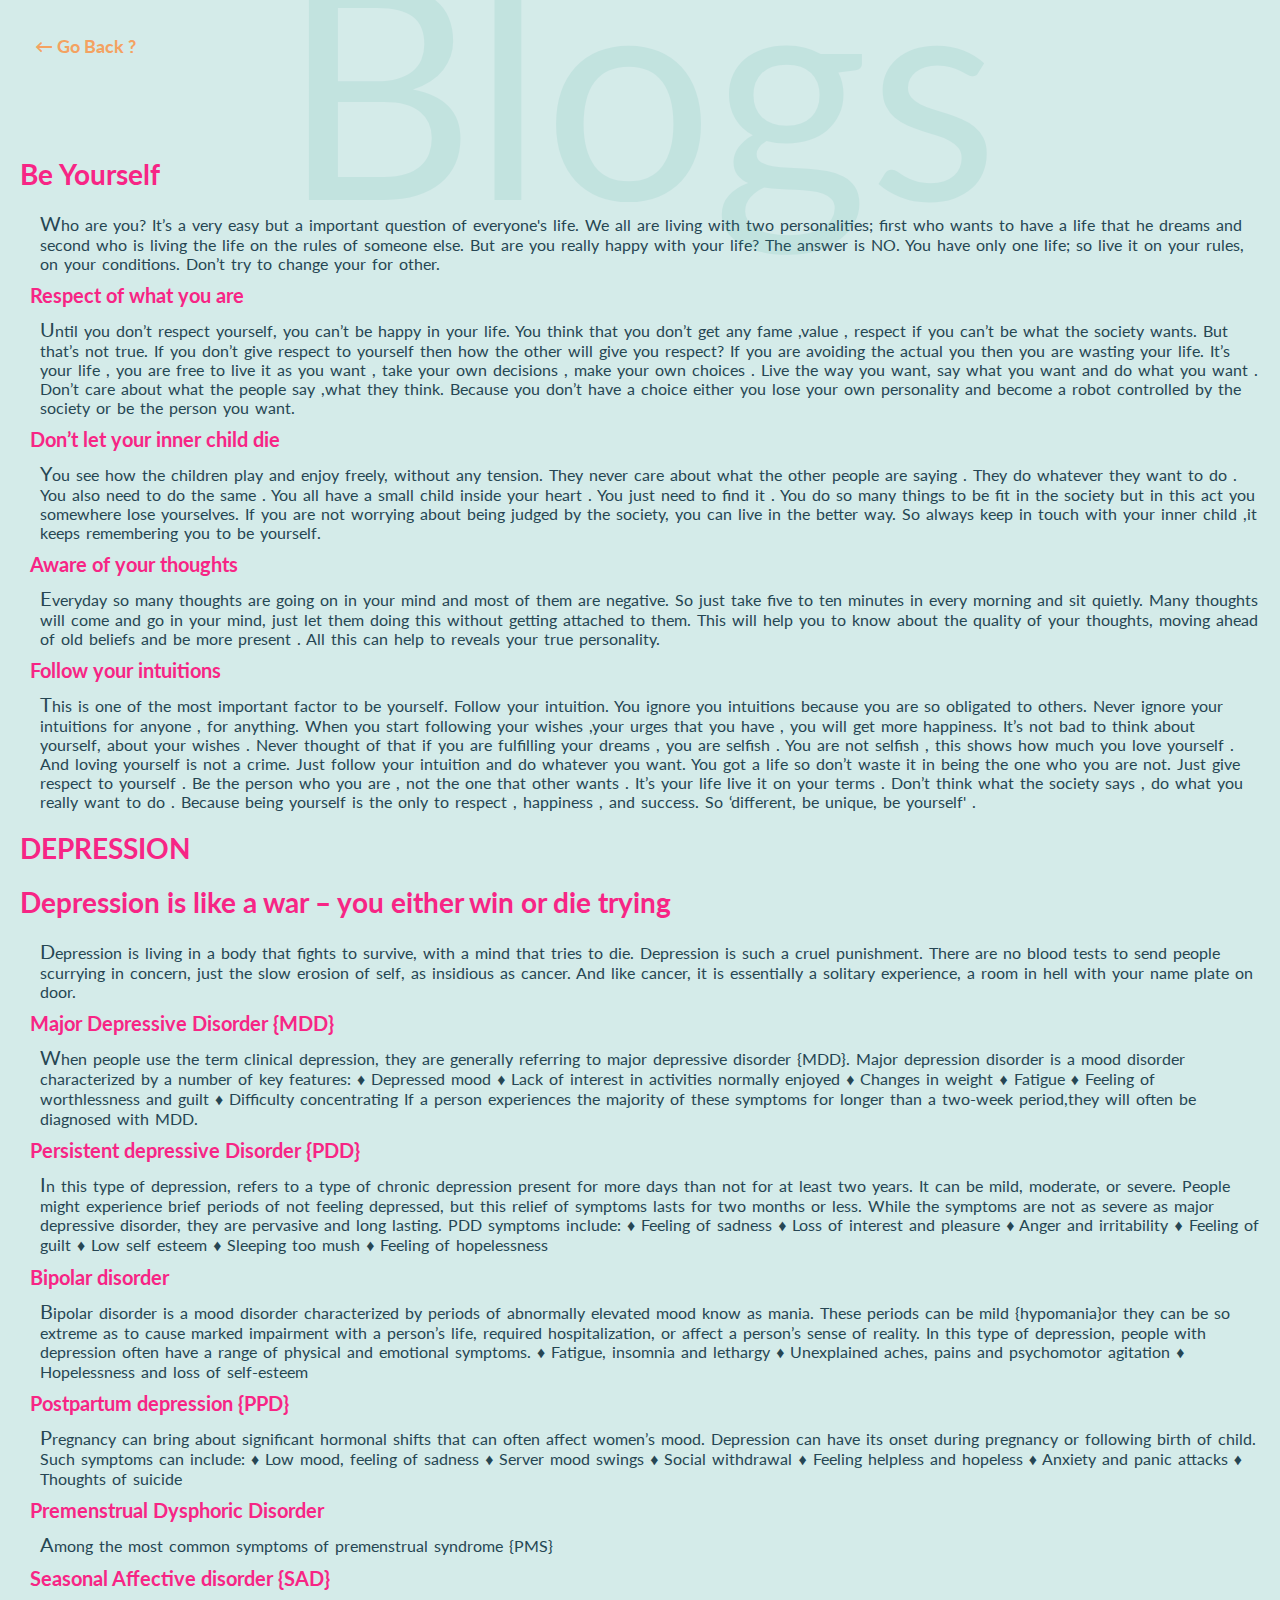
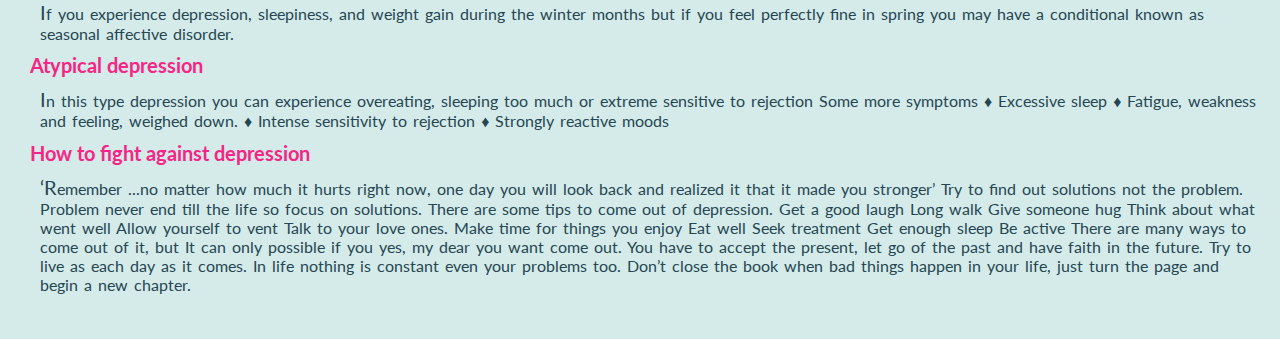
<file: blog.html>
<!DOCTYPE html>
<html lang="en">
<head>
    <meta charset="UTF-8">
    <meta http-equiv="X-UA-Compatible" content="IE=edge">
    <meta name="viewport" content="width=device-width, initial-scale=1.0">
    <link
      href="https://fonts.googleapis.com/css2?family=Lato:wght@100;400;700;900&display=swap"
      rel="stylesheet"
    />
    <link
      href="https://stackpath.bootstrapcdn.com/font-awesome/4.7.0/css/font-awesome.min.css"
      rel="stylesheet"
      integrity="sha384-wvfXpqpZZVQGK6TAh5PVlGOfQNHSoD2xbE+QkPxCAFlNEevoEH3Sl0sibVcOQVnN"
      crossorigin="anonymous"
    />
    <link rel="shortcut icon" type="image/png" href="img/logo.jpeg" />
    <link rel="stylesheet" href="css/blog.css" />
    <title>Blog</title>
</head>
<body>
    <section class="blog">
        <a href="index.html#blog" class="blog__back">&larr; Go Back ?</a>
        <h2 class="blog__blog">Blogs</h2>
        <div class="blog__div">
            <h4 class="blog__heading">Be Yourself</h4>
            <p class="blog__para">
                Who are you? It’s a very easy but a important question of everyone's life. We all are living with two personalities; first who wants to have a life that he dreams and second who is living the life on the rules of someone else. But are you really happy with your life? The answer is NO. You have only one life; so live it on your rules, on your conditions. Don’t try to change your for other.
            </p>
            <h4 class="blog__heading blog__heading--small">Respect of what you are</h4>
            <p class="blog__para">
                Until you don’t respect yourself, you can’t be happy in your life. 
                You think that you don’t get any fame ,value , respect if you can’t be what the society wants. But that’s not true. If you don’t give respect to yourself then how the other will give you respect? 
                If you are avoiding the actual you then you are wasting your life. It’s your life , you are free to live it as you want , take your own decisions , make your own choices . Live the way you want, say what you want and do what you want . Don’t care about what the people say ,what they think. Because you don’t have a choice either you lose your own personality and become a robot controlled by the society or be the person you want.
            </p>

            <h4 class="blog__heading blog__heading--small">Don’t let your inner child die</h4>
            <p class="blog__para">
                You see how the children play and enjoy freely, without any tension. They never care about what the other people are saying . They do whatever they want to do . You also need to do the same . You all have a small child inside your heart . You just need to find it . 
                You do so many things to be fit in the society but in this act you somewhere lose yourselves. If you are not worrying about being judged by the society, you can live in the better way.
                So   always keep in touch with your inner child ,it keeps remembering you to be yourself.
            </p>

            <h4 class="blog__heading blog__heading--small">Aware of your thoughts</h4>
            <p class="blog__para">
                Everyday so many thoughts are going on in your mind and most of them are negative. So just take five to ten minutes in every morning and sit quietly. Many thoughts will come and go in your mind, just let them doing this without getting attached to them. This will help you to know about the quality of your thoughts, moving ahead of old beliefs and be more present . All this can help to reveals your true personality.            
            </p>
            <h4 class="blog__heading blog__heading--small">Follow your intuitions</h4>
            <p class="blog__para">
                This is one of the most important factor to be yourself. Follow your intuition. You ignore you intuitions because you are so obligated to others. Never ignore your intuitions for anyone , for anything. When you start following your wishes ,your urges that you have , you will get more happiness. It’s not bad to think about yourself, about your wishes . Never thought of that if you are fulfilling your dreams , you are selfish . You are not selfish , this shows how much you love yourself . And loving yourself is not a crime. Just follow your intuition and do whatever you want.
                You got a life so don’t waste it in being the one who you are not. Just give respect to yourself . Be the person who you are , not the one that other wants . It’s your life live it on your terms . Don’t think what the society says , do what you really want to do .  Because being yourself is the only to respect , happiness , and success.  So  ‘different, be unique, be yourself' .
            </p>

            <h4 class="blog__heading">DEPRESSION</h4>
            <h4 class="blog__heading">Depression is like a war – you either win or die trying </h4>

            <p class="blog__para">
                Depression is living in a body that fights to survive, with a mind that tries to die. Depression is such a cruel punishment. There are no blood tests to send people scurrying in concern, just the slow erosion of self, as insidious as cancer. And like cancer, it is essentially a solitary experience, a room in hell with your name plate on door.
            </p>
            <h4 class="blog__heading blog__heading--small">Major Depressive Disorder {MDD}</h4>
            <p class="blog__para">
                When people use the term clinical depression, they are generally referring to major depressive disorder {MDD}. Major depression disorder is a mood disorder characterized by a number of key features:
                ♦	Depressed mood 
                ♦	Lack of interest in activities normally enjoyed 
                ♦	Changes in weight 
                ♦	Fatigue
                ♦	Feeling of worthlessness and guilt 
                ♦	Difficulty concentrating


                If a person experiences the majority of these symptoms for longer than a two-week period,they will often be diagnosed with MDD.

            </p>
            <h4 class="blog__heading blog__heading--small">
                Persistent depressive Disorder {PDD}
            </h4>
            <p class="blog__para">
                In this type of depression, refers to a type of chronic depression present for more days than not for at least two years. It can be mild, moderate, or severe.



                People might experience brief periods of not feeling depressed, but this relief of symptoms lasts for two months or less. While the symptoms are not as severe as major depressive disorder, they are pervasive and long lasting.

                PDD symptoms include:
                ♦	 Feeling of sadness
                ♦	Loss of interest and pleasure
                ♦	Anger and irritability
                ♦	Feeling of guilt 
                ♦	Low self esteem
                ♦	Sleeping too mush
                ♦	Feeling of hopelessness

            </p>

            <h4 class="blog__heading blog__heading--small">
                Bipolar disorder
            </h4>
            <p class="blog__para">
                Bipolar disorder is a mood disorder characterized by periods of abnormally elevated mood know as mania. These periods can be mild {hypomania}or they can be so extreme as to cause marked impairment with a person’s life, required hospitalization, or affect a person’s sense of reality.
                In this type of depression, people with depression often have a range of physical and emotional symptoms.
                ♦	Fatigue, insomnia and lethargy
                ♦	Unexplained aches, pains and psychomotor agitation
                ♦	Hopelessness and loss of self-esteem 


            </p>

            <h4 class="blog__heading blog__heading--small">
                Postpartum depression {PPD}
            </h4>
            <p class="blog__para">
                Pregnancy can bring about significant hormonal shifts that can often affect women’s mood. Depression can have its onset during pregnancy or following birth of child.
                Such symptoms can include:
                ♦	Low mood, feeling of sadness
                ♦	Server mood swings 
                ♦	Social withdrawal
                ♦	Feeling helpless and hopeless
                ♦	Anxiety and panic attacks

                ♦	Thoughts of suicide


            </p>

            <h4 class="blog__heading blog__heading--small">
                Premenstrual Dysphoric Disorder
            </h4>
            <p class="blog__para">
                Among the most common symptoms of premenstrual syndrome {PMS} 

            </p>

            <h4 class="blog__heading blog__heading--small">
                Seasonal Affective disorder {SAD}
            </h4>
            <p class="blog__para">
                If you experience depression, sleepiness, and weight gain during the winter months but if you feel perfectly fine in spring you may have a conditional known as seasonal affective disorder.

            </p>

            <h4 class="blog__heading blog__heading--small">
                Atypical depression 
            </h4>
            <p class="blog__para">
                In this type depression you can experience overeating, sleeping too much or extreme sensitive to rejection
                Some more symptoms 
                ♦	Excessive sleep 
                ♦	Fatigue, weakness and feeling, weighed down.
                ♦	Intense sensitivity to rejection 
                ♦	Strongly reactive moods


            </p>

            <h4 class="blog__heading blog__heading--small">
                How to fight against depression 
            </h4>
            <p class="blog__para">
                ‘Remember ...no matter how much it hurts right now, one day you will look back and realized it that it made you stronger’
                Try to find out solutions not the problem. Problem never end till the life so focus on solutions.
                There are some tips to come out of depression.
                Get a good laugh
                Long walk 
                Give someone hug

                Think about what went well
                Allow yourself to vent
                Talk to your love ones.
                Make time for things you enjoy
                Eat well
                Seek treatment
                Get enough sleep
                Be active

                There are many ways to come out of it, but It can only possible if you yes, my dear you want come out. You have to accept the present, let go of the past and have faith in the future. Try to live as each day as it comes. In life nothing is constant even your problems too. Don’t close the book when bad things happen in your life, just turn the page and begin a new chapter.


            </p>
        </div>
        
    </section>    
</body>
</html>
</file>
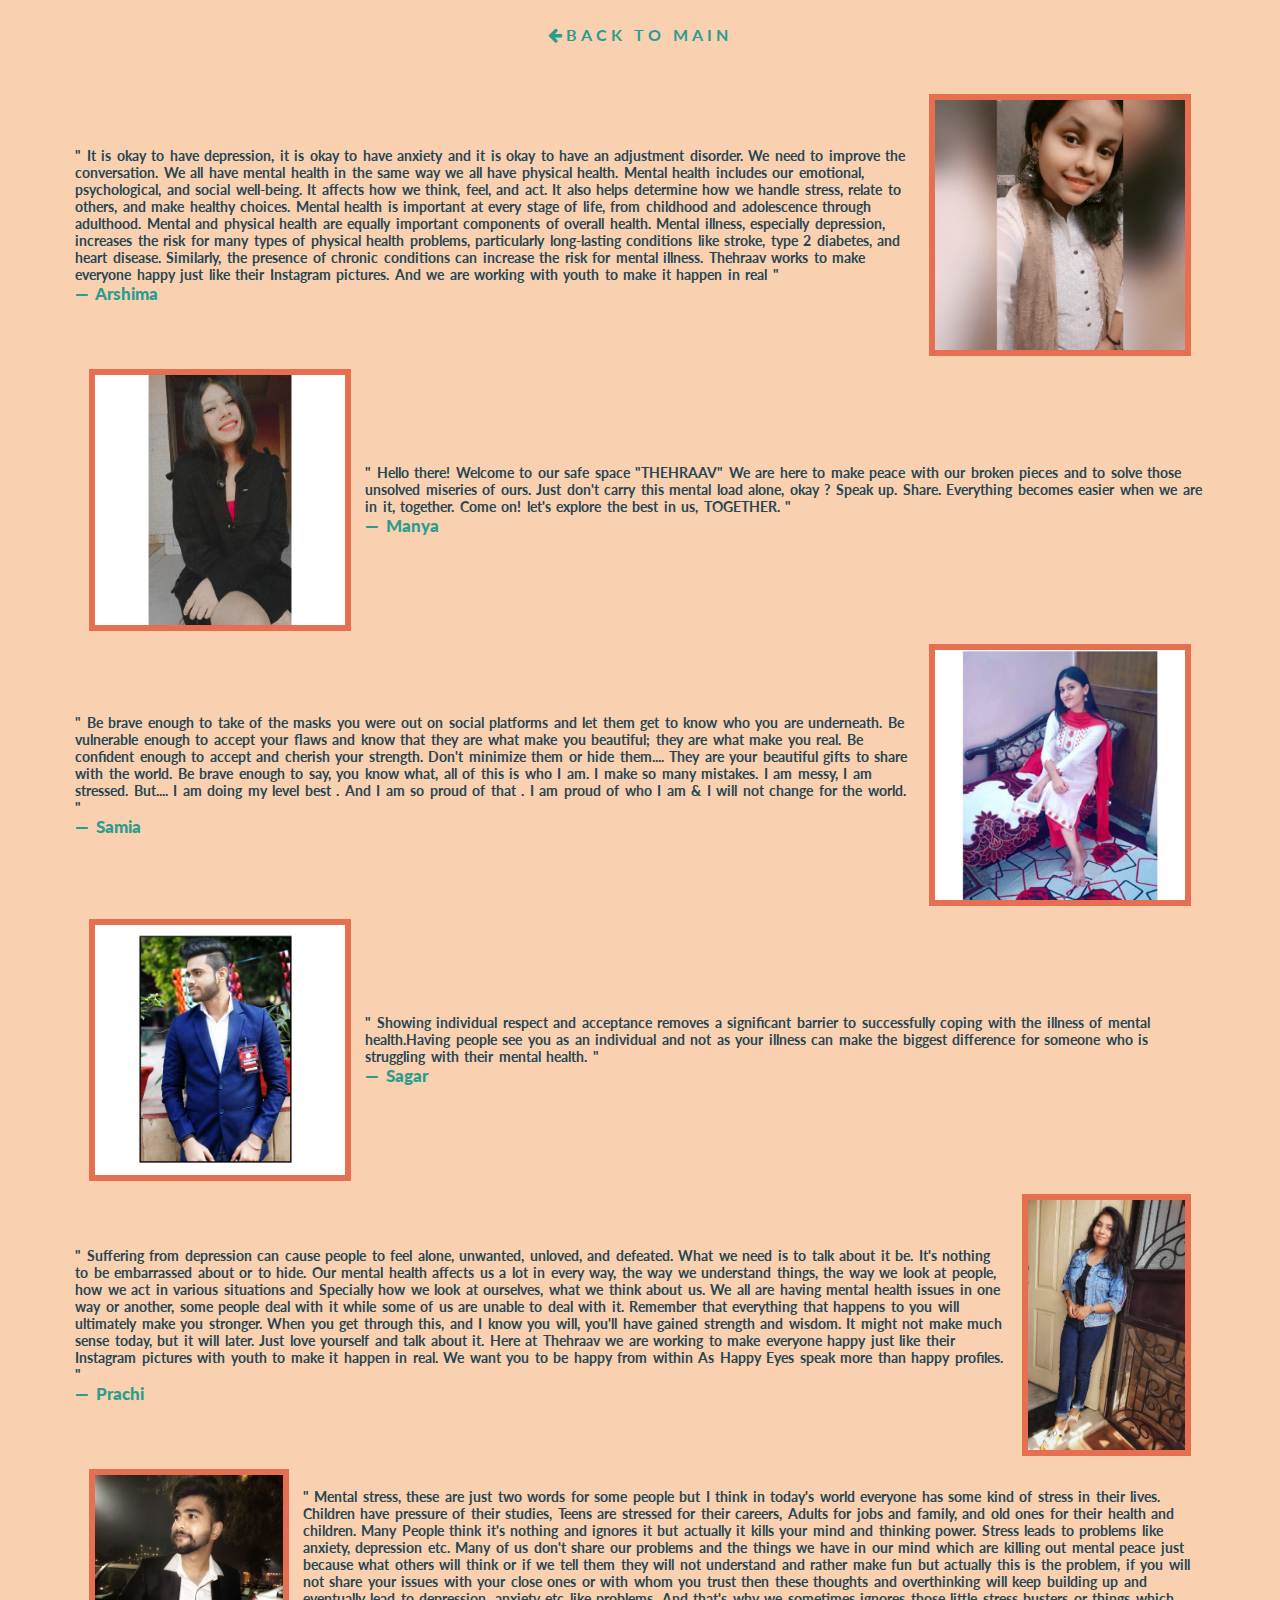
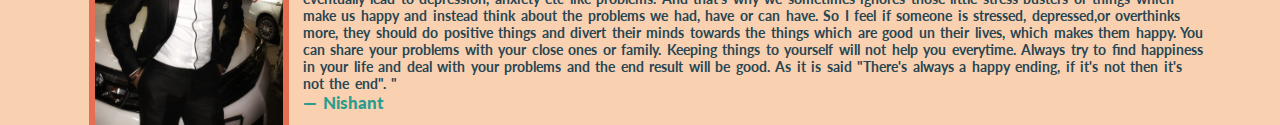
<file: team.html>
<!DOCTYPE html>
<html lang="en">
  <head>
    <meta charset="UTF-8" />
    <meta name="viewport" content="width=device-width, initial-scale=1.0" />
    <link
      href="https://fonts.googleapis.com/css2?family=Lato:wght@100;400;700;900&display=swap"
      rel="stylesheet"
    />
    <link
      href="https://stackpath.bootstrapcdn.com/font-awesome/4.7.0/css/font-awesome.min.css"
      rel="stylesheet"
      integrity="sha384-wvfXpqpZZVQGK6TAh5PVlGOfQNHSoD2xbE+QkPxCAFlNEevoEH3Sl0sibVcOQVnN"
      crossorigin="anonymous"
    />
    <link rel="shortcut icon" type="image/png" href="img/logo.jpeg" />
    <link rel="stylesheet" href="css/work.css" />
    <link rel="shortcut icon" type="image/png" href="img/logo.jpeg" />
    <title>Team</title>
  </head>
  <body>
    <a href="index.html#project" class="back">
      <h3 class="heading"><i class="fa fa-arrow-left" aria-hidden="true"></i>Back to main</h3>
    </a>
    <section class="team">
        <div class="team__div">
          <p class="team__message">
            &quot; It is okay to have depression, it is okay to have anxiety and it is okay to have an 
            adjustment disorder. We need to improve the conversation. We all have mental health in
             the same way we all have physical health. Mental health includes our emotional, 
             psychological, and social well-being. It affects how we think, feel, and act. 
             It also helps determine how we handle stress, relate to others, and make healthy choices. 
             Mental health is important at every stage of life, from childhood and adolescence through adulthood. 
             Mental and physical health are equally important components of overall health.  
             Mental illness, especially depression, increases the risk for many types of physical health problems, 
             particularly long-lasting conditions like stroke, type 2 diabetes, and heart disease. Similarly, 
             the presence of chronic conditions can increase the risk for mental illness. 
             Thehraav works to make everyone happy just like their Instagram pictures. 
             And we are working with youth to make it happen in real &quot;
             <br/>
            <span class="team__name">&mdash; Arshima</span>
          </p>
          <img src="./img/Arshima.jpeg" alt="Arshima" class="team__img">
        </div>

        <div class="team__div team__div--reverse">
          <p class="team__message">
            &quot; Hello there! 
            Welcome to our safe space "THEHRAAV" 
            We are here to make peace with our broken pieces and to solve those unsolved miseries of ours. Just don't carry this mental load alone, okay ? Speak up. Share. Everything becomes easier when we are in it, together. Come on! let's explore the best in us, TOGETHER.
             &quot;
             <br/>
            <span class="team__name">&mdash; Manya</span>
          </p>
          <img src="./img/Manya.jpeg" alt="Manya" class="team__img">
        </div>

        <div class="team__div">
          <p class="team__message">
            &quot; Be brave enough to take of the masks you were out on social platforms and let them get to know who you are underneath. Be vulnerable enough to accept your flaws and know that they are what make you beautiful; they are what make you real. Be confident enough to accept and cherish your strength. Don't minimize them or hide them.... They are your beautiful gifts to share with the world. 
            Be brave enough to say, you know what, all of this is who I am. I make so many mistakes. I am messy, I am stressed. But.... I am doing my level best . And I am so proud of that . I am proud of who I am & I will not change for the world.
             &quot;
             <br/>
            <span class="team__name">&mdash; Samia</span>
          </p>
          <img src="./img/Samia.jpeg" alt="Samia" class="team__img">
        </div>

        <div class="team__div team__div--reverse">
          <p class="team__message">
            &quot; Showing individual respect and acceptance removes a significant barrier to successfully coping with the illness of mental health.Having people see you as an individual and not as your illness can make the biggest difference for someone who is struggling with their mental health. &quot;
             <br/>
            <span class="team__name">&mdash; Sagar</span>
          </p>
          <img src="./img/Sagar.jpeg" alt="Sagar" class="team__img">
        </div>

        <div class="team__div">
          <p class="team__message">
            &quot; Suffering from depression can cause people to feel alone, unwanted, unloved, and defeated. What we need is to talk about it be. 
            It's nothing to be embarrassed about or to hide. Our mental health affects us a lot in every way, the way we understand things, the way we look at people, how we act in various situations and Specially how we look at ourselves, what we think about us.
            We all are having mental health issues in one way or another, some people deal with it while some of us are unable to deal with it.
            Remember that everything that happens to you will ultimately make you stronger. When you get through this, and I know you will, you'll have gained strength and wisdom. It might not make much sense today, but it will later. Just love yourself and talk about it.
            Here at Thehraav we are working to make everyone happy just like their Instagram pictures with youth to make it happen in real. We want you to be happy from within As Happy Eyes speak more than happy profiles.
             &quot;
             <br/>
            <span class="team__name">&mdash; Prachi</span>
          </p>
          <img src="./img/prachi.jpeg" alt="Prachi" class="team__img">
        </div>

        <div class="team__div team__div--reverse">
          <p class="team__message">
            &quot; Mental stress, these are just two words for some people but I think in today's world everyone has some kind of stress in their lives. Children have pressure of their studies, Teens are stressed for their careers, Adults for jobs and family, and old ones for their health and children. Many People think it's nothing and ignores it but actually it kills your mind and thinking power. Stress leads to problems like anxiety, depression etc. 
            Many of us don't share our problems and the things we have in our mind which are killing out mental peace just because what others will think or if we tell them they will not understand and rather make fun but actually this is the problem, if you will not share your issues with your close ones or with whom you trust then these thoughts and overthinking will keep building up and eventually lead to depression, anxiety etc like problems.
            And that's why we sometimes ignores those little stress busters or things which make us happy and instead think about the problems we had, have or can have.
            So I feel if someone is stressed, depressed,or overthinks more, they should do positive things and divert their minds towards the things which are good un their lives, which makes them happy. You can share your problems with your close ones or family. Keeping things to yourself will not help you everytime.
            Always try to find happiness in your life and deal with your problems and the end result will be good.
            As it is said "There's always a happy ending, if it's not then it's not the end".
             &quot;
             <br/>
            <span class="team__name">&mdash; Nishant</span>
          </p>
          <img src="./img/Nishant.jpeg" alt="Nishant" class="team__img">
        </div>
    </section>
  </body>
</html>
</file>
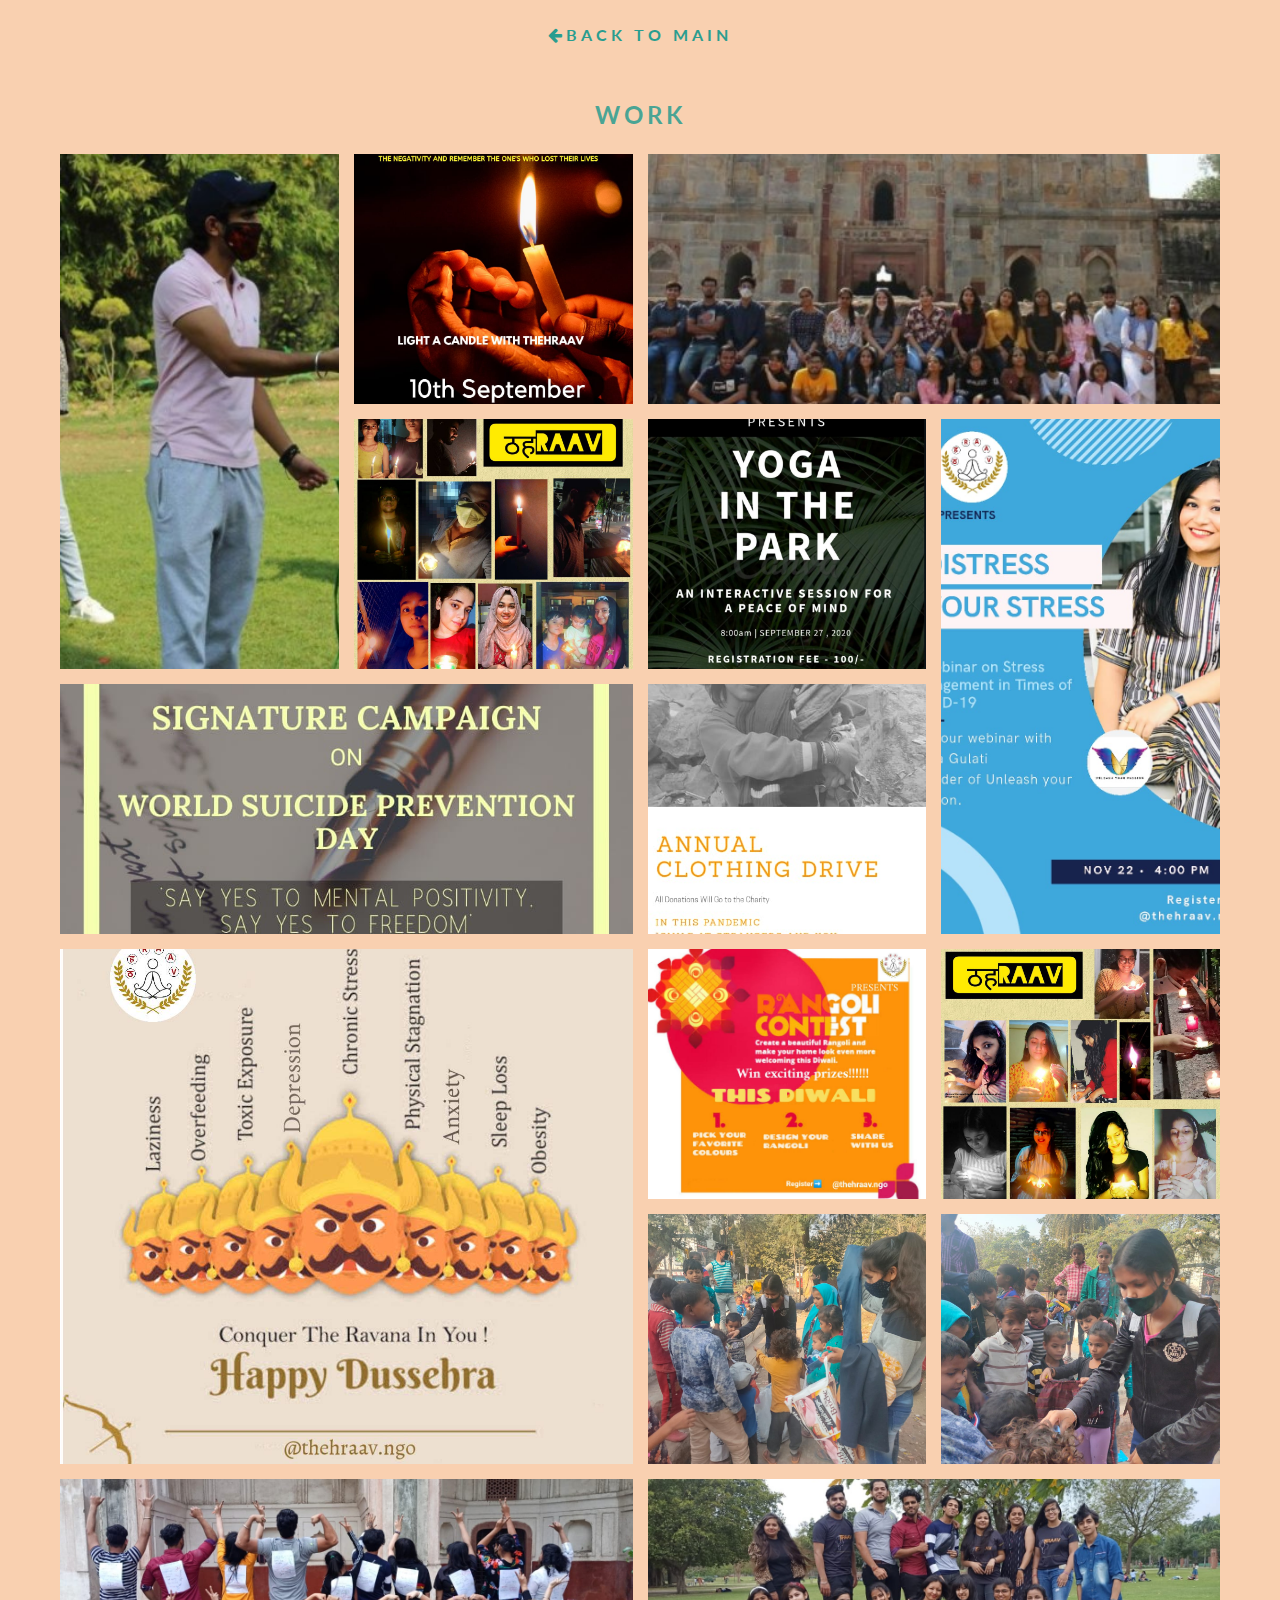
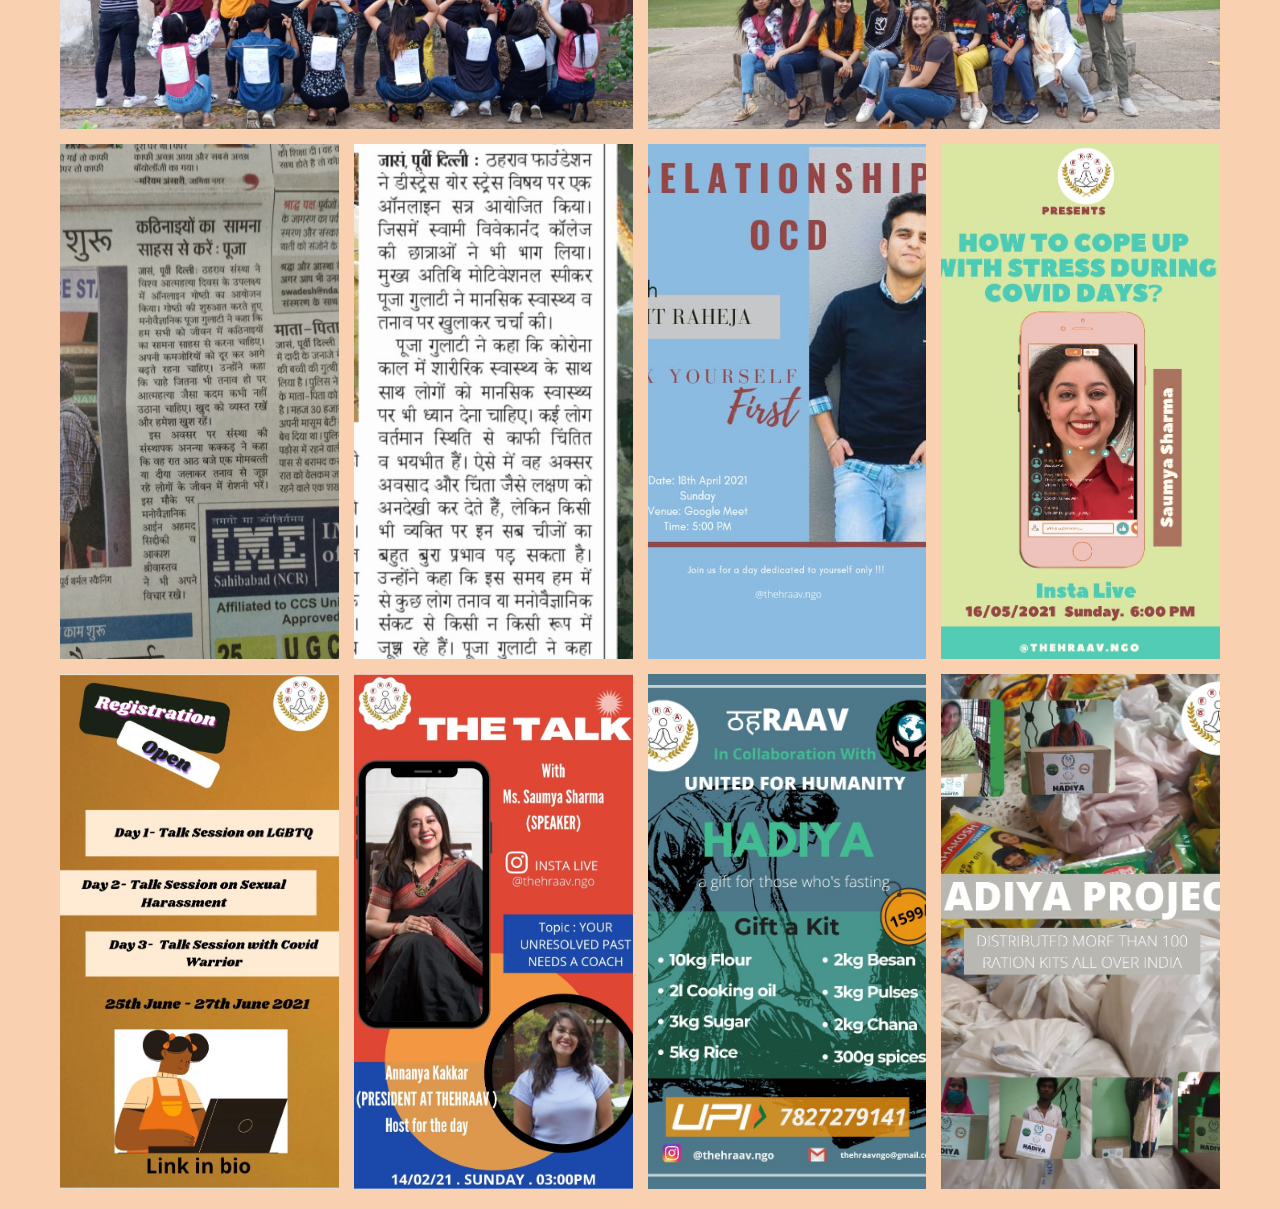
<file: work.html>
<!DOCTYPE html>
<html lang="en">
  <head>
    <meta charset="UTF-8" />
    <meta name="viewport" content="width=device-width, initial-scale=1.0" />
    <link rel="stylesheet" href="css/work.css" />
    <link rel="stylesheet" href="css/jquery.fancybox.css" />
    <link
      href="https://fonts.googleapis.com/css2?family=Lato:wght@100;400;700;900&display=swap"
      rel="stylesheet"
    />
    <link
      href="https://stackpath.bootstrapcdn.com/font-awesome/4.7.0/css/font-awesome.min.css"
      rel="stylesheet"
      integrity="sha384-wvfXpqpZZVQGK6TAh5PVlGOfQNHSoD2xbE+QkPxCAFlNEevoEH3Sl0sibVcOQVnN"
      crossorigin="anonymous"
    />
    <link rel="shortcut icon" type="image/png" href="img/logo.jpeg" />
    <title>Work</title>
  </head>
  <body>
    <a href="index.html#project" class="back">
      <h3 class="heading"><i class="fa fa-arrow-left" aria-hidden="true"></i>Back to main</h3>
    </a>
    <div class="container">
      <h3 class="heading heading--primary">Work</h3>
      <div class="image-gallery">
        <a
          class="fancybox img-1"
          href="img/work (10).jpeg"
          data-fancybox-group="gallery"
          title=""
          ><i class="fa fa-expand" aria-hidden="true"></i
        ></a>

        <a
          class="fancybox img-2"
          href="img/work (7).jpeg"
          data-fancybox-group="gallery"
          title=""
          ><i class="fa fa-expand" aria-hidden="true"></i
        ></a>

        <a
          class="fancybox img-3"
          href="img/work (11).jpeg"
          data-fancybox-group="gallery"
          title=""
          ><i class="fa fa-expand" aria-hidden="true"></i
        ></a>

        <a
          class="fancybox img-4"
          href="img/work (1).jpeg"
          data-fancybox-group="gallery"
          title=""
          ><i class="fa fa-expand" aria-hidden="true"></i
        ></a>

        <a
          class="fancybox img-5"
          href="img/work (2).jpeg"
          data-fancybox-group="gallery"
          title=""
          ><i class="fa fa-expand" aria-hidden="true"></i
        ></a>

        <a
          class="fancybox img-6"
          href="img/work (3).jpeg"
          data-fancybox-group="gallery"
          title=""
          ><i class="fa fa-expand" aria-hidden="true"></i
        ></a>

        <a
          class="fancybox img-7"
          href="img/work (8).jpeg"
          data-fancybox-group="gallery"
          title=""
          ><i class="fa fa-expand" aria-hidden="true"></i
        ></a>

        <a
          class="fancybox img-8"
          href="img/work (5).jpeg"
          data-fancybox-group="gallery"
          title=""
          ><i class="fa fa-expand" aria-hidden="true"></i
        ></a>

        <a
          class="fancybox img-9"
          href="img/work (4).jpeg"
          data-fancybox-group="gallery"
          title=""
          ><i class="fa fa-expand" aria-hidden="true"></i
        ></a>

        <a
          class="fancybox img-10"
          href="img/work (6).jpeg"
          data-fancybox-group="gallery"
          title=""
          ><i class="fa fa-expand" aria-hidden="true"></i
        ></a>

        <a
          class="fancybox img-11"
          href="img/work (9).jpeg"
          data-fancybox-group="gallery"
          title=""
          ><i class="fa fa-expand" aria-hidden="true"></i
        ></a>

        <a
          class="fancybox img-12"
          href="img/work (18).jpeg"
          data-fancybox-group="gallery"
          title=""
          ><i class="fa fa-expand" aria-hidden="true"></i
        ></a>

        <a
          class="fancybox img-13"
          href="img/work (19).jpeg"
          data-fancybox-group="gallery"
          title=""
          ><i class="fa fa-expand" aria-hidden="true"></i
        ></a>

        <a
          class="fancybox img-14"
          href="img/work (13).jpeg"
          data-fancybox-group="gallery"
          title=""
          ><i class="fa fa-expand" aria-hidden="true"></i
        ></a>

        <a
          class="fancybox img-15"
          href="img/work (14).jpeg"
          data-fancybox-group="gallery"
          title=""
          ><i class="fa fa-expand" aria-hidden="true"></i
        ></a>

        <a
          class="fancybox img-16"
          href="img/work (15).jpeg"
          data-fancybox-group="gallery"
          title=""
          ><i class="fa fa-expand" aria-hidden="true"></i
        ></a>

        <a
          class="fancybox img-17"
          href="img/work (17).jpeg"
          data-fancybox-group="gallery"
          title=""
          ><i class="fa fa-expand" aria-hidden="true"></i
        ></a>

        <a
          class="fancybox img-18"
          href="img/work (20).jpeg"
          data-fancybox-group="gallery"
          title=""
          ><i class="fa fa-expand" aria-hidden="true"></i
        ></a>

        <a
          class="fancybox img-19"
          href="img/work (21).jpeg"
          data-fancybox-group="gallery"
          title=""
          ><i class="fa fa-expand" aria-hidden="true"></i
        ></a>

        <a
          class="fancybox img-20"
          href="img/work (22).jpeg"
          data-fancybox-group="gallery"
          title=""
          ><i class="fa fa-expand" aria-hidden="true"></i
        ></a>

        <a
          class="fancybox img-21"
          href="img/work (23).jpeg"
          data-fancybox-group="gallery"
          title=""
          ><i class="fa fa-expand" aria-hidden="true"></i
        ></a>

        <a
          class="fancybox img-22"
          href="img/work (25).jpeg"
          data-fancybox-group="gallery"
          title=""
          ><i class="fa fa-expand" aria-hidden="true"></i
        ></a>

        <a
          class="fancybox img-23"
          href="img/work (26).jpeg"
          data-fancybox-group="gallery"
          title=""
          ><i class="fa fa-expand" aria-hidden="true"></i
        ></a>


      </div>
    </div>

    <script src="https://ajax.googleapis.com/ajax/libs/jquery/1.12.4/jquery.min.js"></script>
    <script type="text/javascript" src="resources//jquery.fancybox.js"></script>
    <script src="js/fancyBox.js"></script>
  </body>
</html>
</file>
<file: css/blog.css>
*,
*::before,
*::after {
  margin: 0;
  padding: 0;
  -webkit-box-sizing: border-box;
          box-sizing: border-box;
}

html {
  font-size: 62.5%;
  scroll-behavior: smooth;
  font-family: "Lato", sans-serif;
}

@media only screen and (max-width: 75em) {
  html {
    font-size: 56.25%;
  }
}

@media only screen and (max-width: 56.25em) {
  html {
    font-size: 50%;
  }
}

@media only screen and (min-width: 112.5em) {
  html {
    font-size: 75%;
  }
}

body {
  background-color: rgba(42, 157, 143, 0.2);
}

.blog {
  position: relative;
}

.blog__back {
  display: inline-block;
  margin: 3.5rem;
  text-decoration: none;
  font-size: 1.8rem;
  color: #f4a261;
  font-weight: bolder;
}

.blog__blog {
  position: absolute;
  text-align: center;
  font-size: 30rem;
  font-weight: 400;
  color: rgba(42, 157, 143, 0.5);
  opacity: .2;
  top: -5%;
  left: 50%;
  -webkit-transform: translate(-50%);
          transform: translate(-50%);
}

@media only screen and (max-width: 37.5em) {
  .blog__blog {
    display: none;
  }
}

.blog__div {
  margin: 2.5rem 0;
  padding: 2rem;
}

.blog__heading {
  font-size: 2.8rem;
  color: #f72585;
  margin: 2rem 0;
}

.blog__heading--small {
  margin: 1rem 0;
  font-size: 2rem;
  margin-left: 1rem;
}

.blog__para {
  font-size: 1.6rem;
  word-spacing: 2px;
  color: #264653;
  margin-left: 2rem;
}

.blog__para::first-letter {
  font-size: 2rem;
}
/*# sourceMappingURL=blog.css.map */
</file>
<file: css/work.css>
*,
*::before,
*::after {
  margin: 0;
  padding: 0;
  -webkit-box-sizing: border-box;
          box-sizing: border-box;
}

html {
  font-size: 62.5%;
  scroll-behavior: smooth;
  font-family: "Lato", sans-serif;
}

@media only screen and (max-width: 75em) {
  html {
    font-size: 56.25%;
  }
}

@media only screen and (max-width: 56.25em) {
  html {
    font-size: 50%;
  }
}

@media only screen and (min-width: 112.5em) {
  html {
    font-size: 75%;
  }
}

body {
  width: 100%;
  height: 100vh;
  background-color: rgba(244, 162, 97, 0.5);
  display: -webkit-box;
  display: -ms-flexbox;
  display: flex;
}

.back {
  position: absolute;
  top: 2.5rem;
  left: 50%;
  -webkit-transform: translate(-50%);
          transform: translate(-50%);
  text-decoration: none;
  font-size: 1.4rem;
  color: #2A9D8F;
}

.heading {
  text-align: center;
  text-transform: uppercase;
  letter-spacing: 0.4rem;
}

.heading--primary {
  font-size: 2.4rem;
  color: rgba(42, 157, 143, 0.85);
  letter-spacing: 0.4rem;
}

.heading--background {
  position: absolute;
  left: 50%;
  top: 10%;
  -webkit-transform: translate(-50%);
          transform: translate(-50%);
  font-size: 6.4rem;
  color: rgba(42, 157, 143, 0.1);
  -webkit-user-select: none;
  -moz-user-select: none;
  -ms-user-select: none;
  user-select: none;
}

@media only screen and (max-width: 37.5em) {
  .heading--background {
    top: 5%;
  }
}

@media only screen and (max-width: 31.25em) {
  .heading--background {
    font-size: 5.4rem;
  }
}

.container {
  width: 100%;
  max-width: 120rem;
  margin: auto;
  padding: 10rem 2rem 2rem 2rem;
}

.image-gallery {
  margin-top: 2.5rem;
  display: -ms-grid;
  display: grid;
  -ms-grid-columns: 1fr 1fr 1fr 1fr;
      grid-template-columns: 1fr 1fr 1fr 1fr;
  -ms-grid-rows: auto;
      grid-template-rows: auto;
  grid-gap: 1.5rem;
      grid-template-areas: "img-1 img-2 img-3 img-3" "img-1 img-4 img-5 img-6" "img-7 img-7 img-8 img-6" "img-9 img-9 img-10 img-11" "img-9 img-9 img-12 img-13" "img-14 img-14 img-15 img-15" "img-16 img-17 img-18 img-19" "img-16 img-17 img-18 img-19" "img-20 img-21 img-22 img-23" "img-20 img-21 img-22 img-23";
}

@media only screen and (max-width: 56.25em) {
  .image-gallery {
        grid-template-areas: "img-1 img-1 img-2 img-2" "img-1 img-1 img-3 img-3" "img-4 img-4 img-5 img-5" "img-6 img-7 img-7 img-7" "img-8 img-8 img-8 img-8" "img-9 img-9 img-9 img-9" "img-10 img-10 img-11 img-11" "img-12 img-12 img-13 img-13" "img-14 img-14 img-14 img-14" "img-15 img-15 img-15 img-15" "img-16 img-16 img-18 img-18" "img-16 img-16 img-18 img-18" "img-17 img-17 img-19 img-19" "img-17 img-17 img-19 img-19" "img-20 img-20 img-21 img-21" "img-20 img-20 img-21 img-21" "img-22 img-22 img-23 img-23" "img-22 img-22 img-23 img-23";
  }
}

@media only screen and (max-width: 37.5em) {
  .image-gallery {
        grid-template-areas: "img-1 img-1 img-1 img-1" "img-2 img-2 img-2 img-2" "img-3 img-3 img-3 img-3" "img-4 img-4 img-4 img-4" "img-5 img-5 img-5 img-5" "img-6 img-6 img-6 img-6" "img-7 img-7 img-7 img-7" "img-8 img-8 img-8 img-8" "img-9 img-9 img-9 img-9" "img-10 img-10 img-10 img-10" "img-11 img-11 img-11 img-11" "img-12 img-12 img-12 img-12" "img-13 img-13 img-13 img-13" "img-14 img-14 img-14 img-14" "img-15 img-15 img-15 img-15" "img-16 img-16 img-16 img-16" "img-17 img-17 img-17 img-17" "img-18 img-18 img-18 img-18" "img-19 img-19 img-19 img-19" "img-20 img-20 img-20 img-20" "img-21 img-21 img-21 img-21" "img-22 img-22 img-22 img-22" "img-23 img-23 img-23 img-23";
  }
}

.image-gallery a {
  width: 100%;
  height: 25rem;
  background-position: center;
  background-repeat: no-repeat;
  background-size: cover;
  position: relative;
  display: -webkit-box;
  display: -ms-flexbox;
  display: flex;
  -webkit-box-align: center;
      -ms-flex-align: center;
          align-items: center;
  -webkit-box-pack: center;
      -ms-flex-pack: center;
          justify-content: center;
  text-decoration: none;
}

@media only screen and (max-width: 56.25em) {
  .image-gallery a {
    height: 20rem;
  }
}

@media only screen and (max-width: 37.5em) {
  .image-gallery a {
    height: 30rem;
  }
}

.image-gallery a i {
  color: rgba(255, 255, 255, 0.6);
  font-size: 3rem;
  position: relative;
  z-index: 100;
  padding: 1rem 3rem;
  border: 2px solid rgba(255, 255, 255, 0.6);
  border-radius: 0.4rem;
  opacity: 0;
  -webkit-transition: opacity 0.5s;
  transition: opacity 0.5s;
}

.image-gallery a::before {
  content: "";
  position: absolute;
  width: 100%;
  height: 100%;
  top: 0;
  left: 0;
  background-color: rgba(0, 0, 0, 0.8);
  opacity: 0;
  -webkit-transition: opacity 0.5s;
  transition: opacity 0.5s;
}

.image-gallery a:hover i,
.image-gallery a:hover::before {
  opacity: 1;
}

.img-1 {
  -ms-grid-row: 1;
  -ms-grid-row-span: 2;
  -ms-grid-column: 1;
  grid-area: img-1;
  min-height: 51.5rem;
  background-image: url("../img/work (10).jpeg");
}

@media only screen and (max-width: 56.25em) {
  .img-1 {
    min-height: 41.5rem;
  }
}

@media only screen and (max-width: 37.5em) {
  .img-1 {
    min-height: 30rem;
    margin-bottom: 3rem;
  }
}

.img-2 {
  -ms-grid-row: 1;
  -ms-grid-column: 2;
  grid-area: img-2;
  background-image: url("../img/work (7).jpeg");
}

@media only screen and (max-width: 37.5em) {
  .img-2 {
    margin-bottom: 3rem;
  }
}

.img-3 {
  -ms-grid-row: 1;
  -ms-grid-column: 3;
  -ms-grid-column-span: 2;
  grid-area: img-3;
  background-image: url("../img/work (11).jpeg");
}

@media only screen and (max-width: 37.5em) {
  .img-3 {
    margin-bottom: 3rem;
  }
}

.img-4 {
  -ms-grid-row: 2;
  -ms-grid-column: 2;
  grid-area: img-4;
  background-image: url("../img/work (1).jpeg");
}

@media only screen and (max-width: 37.5em) {
  .img-4 {
    margin-bottom: 3rem;
  }
}

.img-5 {
  -ms-grid-row: 2;
  -ms-grid-column: 3;
  grid-area: img-5;
  background-image: url("../img/work (2).jpeg");
}

@media only screen and (max-width: 37.5em) {
  .img-5 {
    margin-bottom: 3rem;
  }
}

.img-6 {
  -ms-grid-row: 2;
  -ms-grid-row-span: 2;
  -ms-grid-column: 4;
  grid-area: img-6;
  min-height: 51.5rem;
  background-image: url("../img/work (3).jpeg");
}

@media only screen and (max-width: 56.25em) {
  .img-6 {
    min-height: 20rem;
  }
}

@media only screen and (max-width: 37.5em) {
  .img-6 {
    min-height: 30rem;
    margin-bottom: 3rem;
  }
}

.img-7 {
  -ms-grid-row: 3;
  -ms-grid-column: 1;
  -ms-grid-column-span: 2;
  grid-area: img-7;
  background-image: url("../img/work (8).jpeg");
}

@media only screen and (max-width: 37.5em) {
  .img-7 {
    margin-bottom: 3rem;
  }
}

.img-8 {
  -ms-grid-row: 3;
  -ms-grid-column: 3;
  grid-area: img-8;
  background-image: url("../img/work (5).jpeg");
}

@media only screen and (max-width: 37.5em) {
  .img-8 {
    margin-bottom: 3rem;
  }
}

.img-9 {
  -ms-grid-row: 4;
  -ms-grid-row-span: 2;
  -ms-grid-column: 1;
  -ms-grid-column-span: 2;
  grid-area: img-9;
  min-height: 51.5rem;
  background-image: url("../img/work (4).jpeg");
}

@media only screen and (max-width: 37.5em) {
  .img-9 {
    margin-bottom: 3rem;
  }
}

.img-10 {
  -ms-grid-row: 4;
  -ms-grid-column: 3;
  grid-area: img-10;
  background-image: url("../img/work (6).jpeg");
}

@media only screen and (max-width: 37.5em) {
  .img-10 {
    margin-bottom: 3rem;
  }
}

.img-11 {
  -ms-grid-row: 4;
  -ms-grid-column: 4;
  grid-area: img-11;
  background-image: url("../img/work (9).jpeg");
}

@media only screen and (max-width: 37.5em) {
  .img-11 {
    margin-bottom: 3rem;
  }
}

.img-12 {
  -ms-grid-row: 5;
  -ms-grid-column: 3;
  grid-area: img-12;
  background-image: url("../img/work (18).jpeg");
}

@media only screen and (max-width: 37.5em) {
  .img-12 {
    margin-bottom: 3rem;
  }
}

.img-13 {
  -ms-grid-row: 5;
  -ms-grid-column: 4;
  grid-area: img-13;
  background-image: url("../img/work (19).jpeg");
}

@media only screen and (max-width: 37.5em) {
  .img-13 {
    margin-bottom: 3rem;
  }
}

.img-14 {
  -ms-grid-row: 6;
  -ms-grid-column: 1;
  -ms-grid-column-span: 2;
  grid-area: img-14;
  background-image: url("../img/work (13).jpeg");
}

@media only screen and (max-width: 37.5em) {
  .img-14 {
    margin-bottom: 3rem;
  }
}

.img-15 {
  -ms-grid-row: 6;
  -ms-grid-column: 3;
  -ms-grid-column-span: 2;
  grid-area: img-15;
  background-image: url("../img/work (14).jpeg");
}

@media only screen and (max-width: 37.5em) {
  .img-15 {
    margin-bottom: 3rem;
  }
}

.img-16 {
  -ms-grid-row: 7;
  -ms-grid-row-span: 2;
  -ms-grid-column: 1;
  grid-area: img-16;
  min-height: 51.5rem;
  background-image: url("../img/work (15).jpeg");
}

@media only screen and (max-width: 56.25em) {
  .img-16 {
    min-height: 41.5rem;
  }
}

@media only screen and (max-width: 37.5em) {
  .img-16 {
    min-height: 30rem;
    margin-bottom: 3rem;
  }
}

.img-17 {
  -ms-grid-row: 7;
  -ms-grid-row-span: 2;
  -ms-grid-column: 2;
  grid-area: img-17;
  min-height: 51.5rem;
  background-image: url("../img/work (17).jpeg");
}

@media only screen and (max-width: 56.25em) {
  .img-17 {
    min-height: 41.5rem;
  }
}

@media only screen and (max-width: 37.5em) {
  .img-17 {
    min-height: 30rem;
    margin-bottom: 3rem;
  }
}

.img-18 {
  -ms-grid-row: 7;
  -ms-grid-row-span: 2;
  -ms-grid-column: 3;
  grid-area: img-18;
  min-height: 51.5rem;
  background-image: url("../img/work (20).jpeg");
}

@media only screen and (max-width: 56.25em) {
  .img-18 {
    min-height: 41.5rem;
  }
}

@media only screen and (max-width: 37.5em) {
  .img-18 {
    min-height: 30rem;
    margin-bottom: 3rem;
  }
}

.img-19 {
  -ms-grid-row: 7;
  -ms-grid-row-span: 2;
  -ms-grid-column: 4;
  grid-area: img-19;
  min-height: 51.5rem;
  background-image: url("../img/work (21).jpeg");
}

@media only screen and (max-width: 56.25em) {
  .img-19 {
    min-height: 41.5rem;
  }
}

@media only screen and (max-width: 37.5em) {
  .img-19 {
    min-height: 30rem;
    margin-bottom: 3rem;
  }
}

.img-20 {
  -ms-grid-row: 9;
  -ms-grid-row-span: 2;
  -ms-grid-column: 1;
  grid-area: img-20;
  min-height: 51.5rem;
  background-image: url("../img/work (22).jpeg");
}

@media only screen and (max-width: 56.25em) {
  .img-20 {
    min-height: 41.5rem;
  }
}

@media only screen and (max-width: 37.5em) {
  .img-20 {
    min-height: 30rem;
    margin-bottom: 3rem;
  }
}

.img-21 {
  -ms-grid-row: 9;
  -ms-grid-row-span: 2;
  -ms-grid-column: 2;
  grid-area: img-21;
  min-height: 51.5rem;
  background-image: url("../img/work (23).jpeg");
}

@media only screen and (max-width: 56.25em) {
  .img-21 {
    min-height: 41.5rem;
  }
}

@media only screen and (max-width: 37.5em) {
  .img-21 {
    min-height: 30rem;
    margin-bottom: 3rem;
  }
}

.img-22 {
  -ms-grid-row: 9;
  -ms-grid-row-span: 2;
  -ms-grid-column: 3;
  grid-area: img-22;
  min-height: 51.5rem;
  background-image: url("../img/work (25).jpeg");
}

@media only screen and (max-width: 56.25em) {
  .img-22 {
    min-height: 41.5rem;
  }
}

@media only screen and (max-width: 37.5em) {
  .img-22 {
    min-height: 30rem;
    margin-bottom: 3rem;
  }
}

.img-23 {
  -ms-grid-row: 9;
  -ms-grid-row-span: 2;
  -ms-grid-column: 4;
  grid-area: img-23;
  min-height: 51.5rem;
  background-image: url("../img/work (26).jpeg");
}

@media only screen and (max-width: 56.25em) {
  .img-23 {
    min-height: 41.5rem;
  }
}

@media only screen and (max-width: 37.5em) {
  .img-23 {
    min-height: 30rem;
    margin-bottom: 3rem;
  }
}

.team {
  margin: 5rem;
  padding: 2.5rem;
}

.team__div {
  display: -webkit-box;
  display: -ms-flexbox;
  display: flex;
  -webkit-box-pack: space-evenly;
      -ms-flex-pack: space-evenly;
          justify-content: space-evenly;
  -webkit-box-align: center;
      -ms-flex-align: center;
          align-items: center;
  margin: 2.5rem 0;
}

.team__div--reverse {
  -webkit-box-orient: horizontal;
  -webkit-box-direction: reverse;
      -ms-flex-direction: row-reverse;
          flex-direction: row-reverse;
}

.team__message {
  font-size: 1.4rem;
  word-spacing: 2.5px;
  color: #264653;
  font-weight: 700;
}

.team__name {
  font-size: 1.7rem;
  font-weight: bolder;
  color: #2a9d8f;
}

.team__img {
  height: 25rem;
  margin: 0 2rem;
  outline: #e76f51 solid 6px;
}
/*# sourceMappingURL=work.css.map */
</file>
